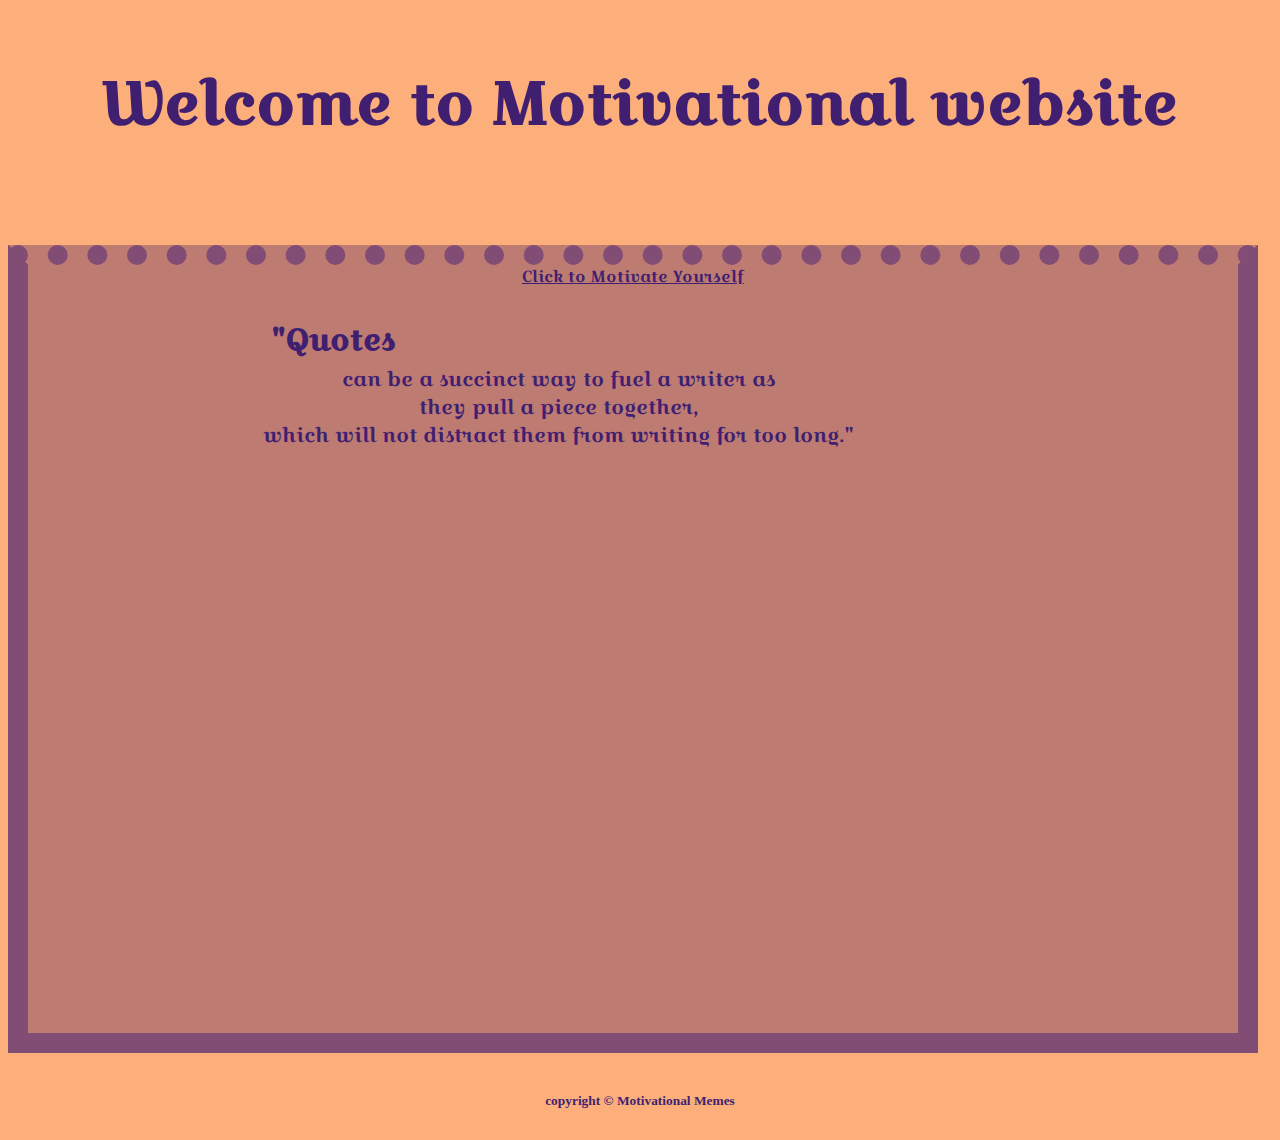
<file: index.html>
<!DOCTYPE html>
<html lang="en">
<head>
  <meta charset="UTF-8">
  <meta name="viewport" content="width=device-width, initial-scale=1.0">
  <title>Motivational Memes</title>
  <link
  rel="Stylesheet"
  href="./style.css"
  />
  <link rel="preconnect" href="https://fonts.googleapis.com">
<link rel="preconnect" href="https://fonts.gstatic.com" crossorigin>
<link href="https://fonts.googleapis.com/css2?family=Croissant+One&display=swap" rel="stylesheet">
</head>
<body>
  <h1 class="color" id="Font" >Welcome to Motivational website</h1>
  <div>
    <a href="./Public/Motivational.html" class="color" id="Font" >Click to Motivate Yourself</a>
    <br/>
    <h3 class="color" id="Font">"Quotes</h3>
    <p class="color" id="Font"> can be a succinct way to fuel a writer as <br/>they pull a piece together,<br/> which will not distract them from writing for too long."</p>
  </div>
  <footer>
    <h6 class="color">copyright © Motivational Memes</h6>
  </footer>
</body>
</html>
</file>
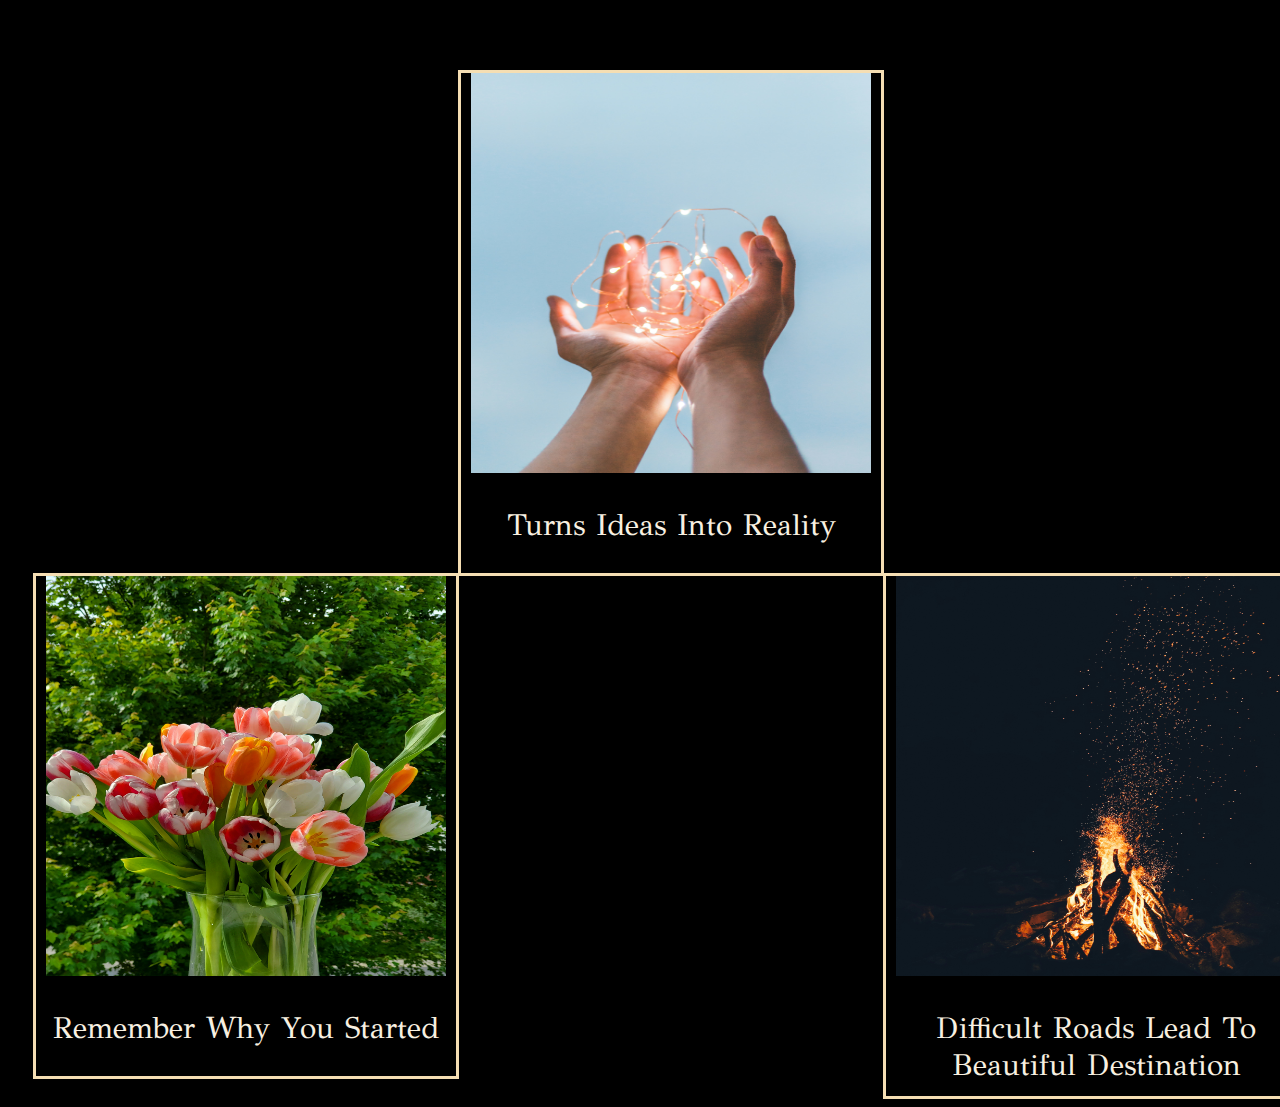
<file: Public/Motivational.html>
<!DOCTYPE html>
<html lang="en">
<head>
    <meta charset="UTF-8">
    <meta name="viewport" content="width=device-width, initial-scale=1.0">
    <title>Motivational</title>
    <link rel="preconnect" href="https://fonts.googleapis.com">
<link rel="preconnect" href="https://fonts.gstatic.com" crossorigin>
<link href="https://fonts.googleapis.com/css2?family=Croissant+One&family=GFS+Didot&display=swap" rel="stylesheet">

    <style>
        body{
            background-color: black;
        }
        .one{
            height: 400px;
            width: 400px;
            border: 3px solid wheat;
            padding-left: 10px;
            padding-right: 10px;
            padding-top: 0px;
            padding-bottom: 100px;
            margin-left: 450px;
            margin-top: 70px;
        }
        .two{
            height: 400px;
            width: 400px;
            border: 3px solid wheat;
            padding-left: 10px;
            padding-right: 10px;
            padding-top: 0px;
            padding-bottom: 100px;
            margin-left: 25px;
            margin-top: -3px;
        }
        .three{
            height: 400px;
            width: 400px;
            border: 3px solid wheat;
            padding-left: 10px;
            padding-right: 10px;
            padding-top: 0px;
            padding-bottom: 120px;
            margin-left: 875px;
            margin-top: -506px;
        }
        p{
            color: rgb(248, 240, 225);
            font-size: 30px;
            font-family: "GFS Didot";
            text-align: center;
        }

    </style>

</head>
<body>

    <div class="one">
        <img src="../assets/images/1.jpg" height="400px" width="400px"/>
        <p>Turns Ideas Into Reality</p>
    </div>

    <div class="two">
        <img src="../assets/images/2.jpg" height="400px" width="400px"/>
        <p>Remember Why You Started</p>
    </div>
    
    <div class="three">
       <img src="../assets/images/4.jpg" height="400px" width="400px"/>
       <p>Difficult Roads Lead To Beautiful Destination</p>
    </div>
</body>
</html>
</file>
<file: style.css>
body{

    background-color: #FDAF7B;

}

div{

    height: 768px;
    width:  1210px;
    background-color: #BE7B72;
    border: 20px solid #824D74;
    border-top-style: dotted;
    margin-top: 100px;
    text-align: center;

}
.color{
    color: #401F71;
}
#Font{

    font-family: "Croissant One";
}
h1{
    font-size: 60px;
    text-align: center;
    margin-top: 60px;
}
h3{
    font-size: 30px;
    margin-right: 600px;
}
p{
    font-size: 20px;
    margin-right: 150px;
    margin-top: -25px;
}
footer{
    text-align: center;
    margin-top: 40px;
    font-size: 20px;
}
</file>
